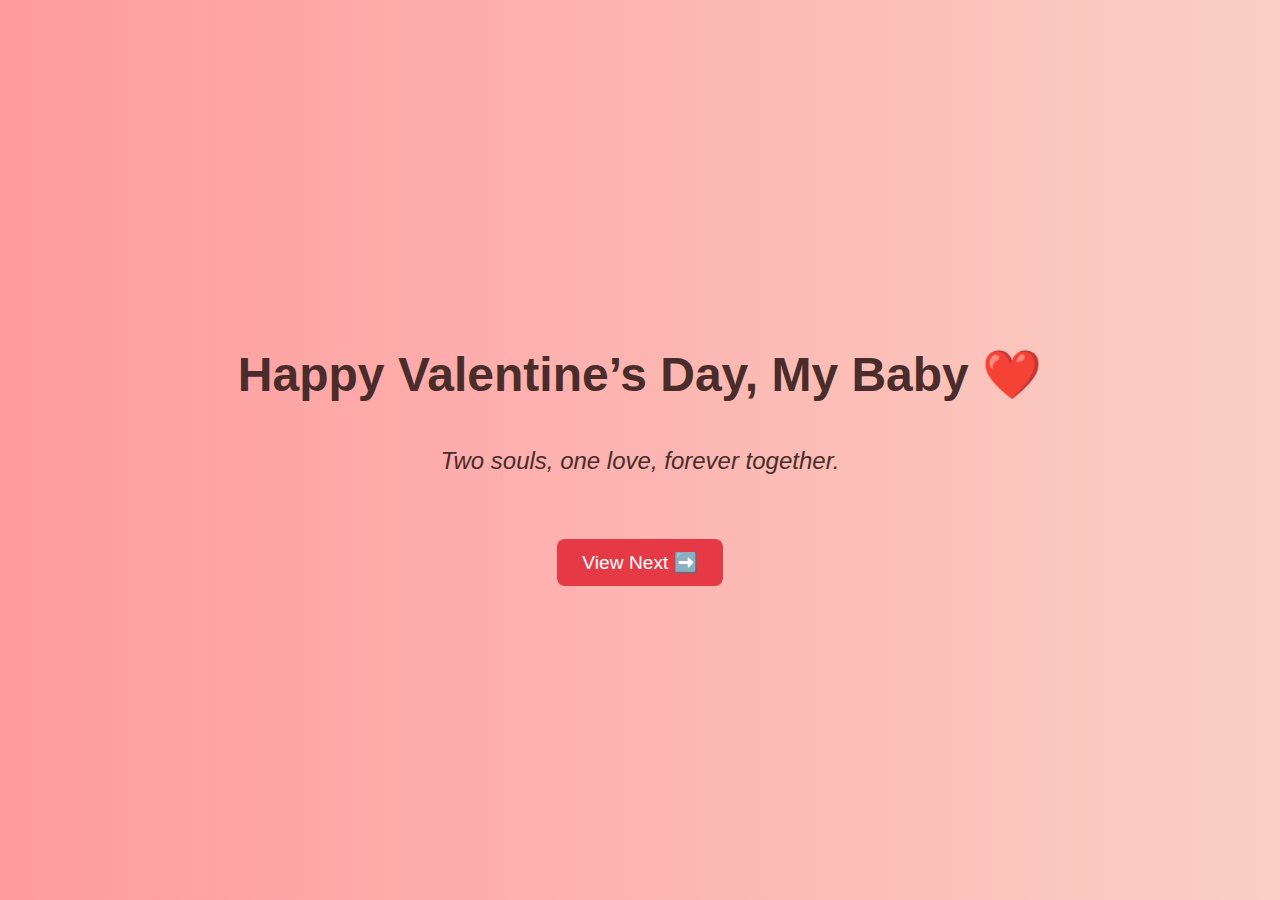
<file: Valatinespage/index.html>
<!DOCTYPE html>
<html lang="en">
<head>
  <meta charset="UTF-8">
  <title>Happy Valentine’s Day My Baby</title>
  <style>
    body {
      margin: 0;
      padding: 0;
      font-family: 'Segoe UI', sans-serif;
      text-align: center;
      background: linear-gradient(to right, #ff9a9e, #fad0c4); /* soft red/pink gradient */
      color: #4a2c2a;
    }

    .landing {
      height: 100vh; /* full screen */
      display: flex;
      flex-direction: column;
      justify-content: center;
      align-items: center;
    }

    h1 {
      font-size: 3em;
      margin-bottom: 20px;
    }

    p {
      font-size: 1.5em;
      font-style: italic;
    }

    a {
      margin-top: 40px;
      display: inline-block;
      padding: 12px 25px;
      background: #e63946;
      color: white;
      text-decoration: none;
      border-radius: 8px;
      font-size: 1.2em;
      transition: background 0.3s;
    }

    a:hover {
      background: #d62828;
    }
  </style>
</head>
<body>
  <div class="landing">
    <h1>Happy Valentine’s Day, My Baby ❤️</h1>
    <p>Two souls, one love, forever together.</p>
    <a href="page2.html">View Next ➡️</a>
  </div>
</body>
</html>
</file>
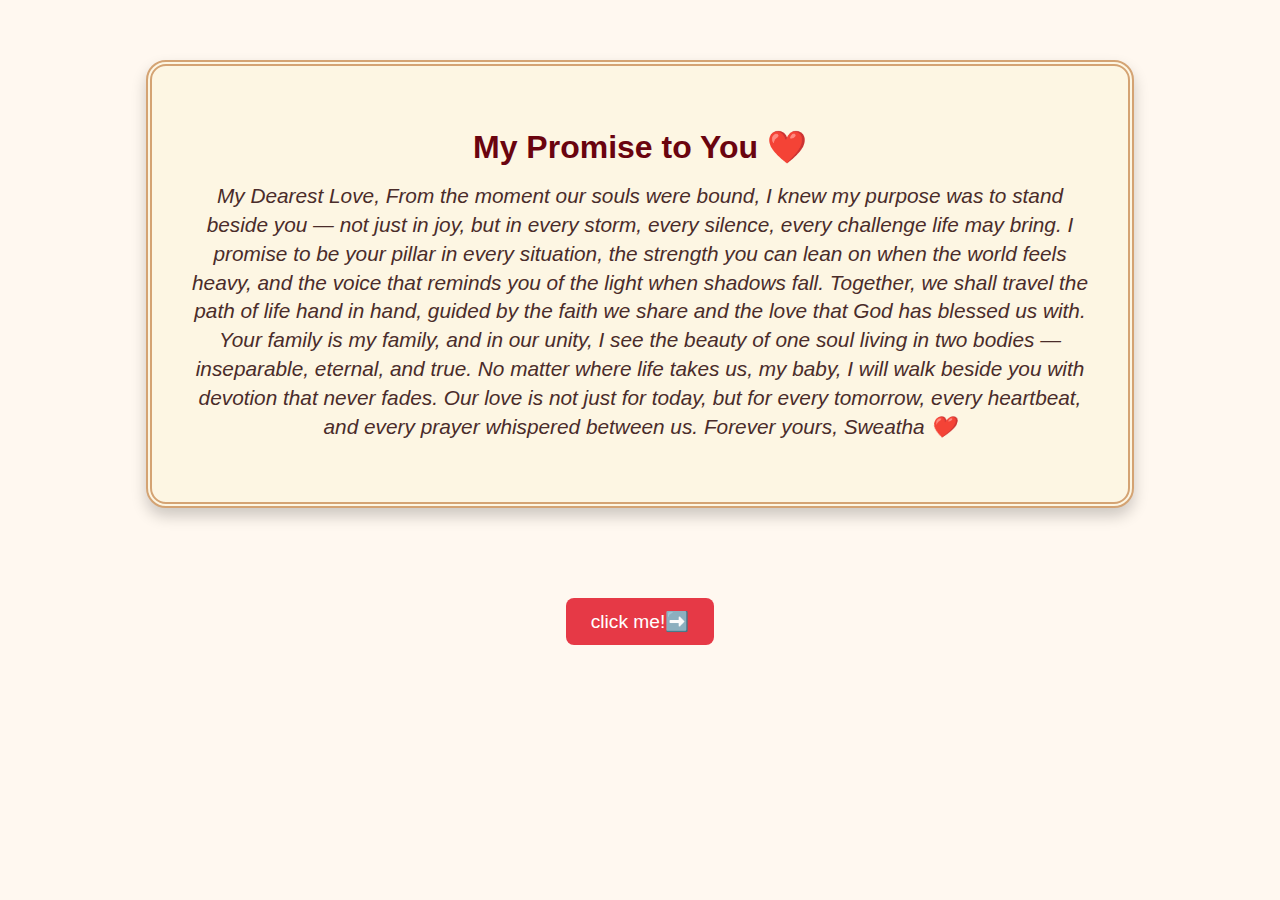
<file: Valatinespage/page.html>
<!DOCTYPE html>
<html lang="en">
<head>
  <meta charset="UTF-8">
  <title>My Promise to You</title>
  <style>
    body {
      margin: 0;
      padding: 0;
      background: #fff8f0;
      font-family: 'Cursive', sans-serif;
      text-align: center;
    }

    .scroll {
      margin: 60px auto;
      width: 70%;
      padding: 40px;
      border: 6px double #d4a373;
      border-radius: 20px;
      background: #fdf6e3;
      box-shadow: 0 8px 15px rgba(0,0,0,0.2);
      line-height: 1.8em;
    }

    h2 {
      font-size: 2em;
      margin-bottom: 20px;
      color: #6a040f;
    }

    p {
      font-size: 1.3em;
      font-style: italic;
      color: #4a2c2a;
    }

    a {
      display: inline-block;
      margin-top: 30px;
      padding: 12px 25px;
      background: #e63946;
      color: white;
      text-decoration: none;
      border-radius: 8px;
      font-size: 1.2em;
      transition: background 0.3s;
    }

    a:hover {
      background: #d62828;
    }
  </style>
</head>
<body>
  <div class="scroll">
    <h2>My Promise to You ❤️</h2>
    <p>
      My Dearest Love,

From the moment our souls were bound, I knew my purpose was to stand beside you — not just in joy, but in every storm, every silence, every challenge life may bring. I promise to be your pillar in every situation, the strength you can lean on when the world feels heavy, and the voice that reminds you of the light when shadows fall.

Together, we shall travel the path of life hand in hand, guided by the faith we share and the love that God has blessed us with. Your family is my family, and in our unity, I see the beauty of one soul living in two bodies — inseparable, eternal, and true.

No matter where life takes us, my baby, I will walk beside you with devotion that never fades. Our love is not just for today, but for every tomorrow, every heartbeat, and every prayer whispered between us.

Forever yours,
Sweatha ❤️
    </p>
  </div>

  <a href="page3.html">click me!➡️</a>
</body>
</html>
</file>
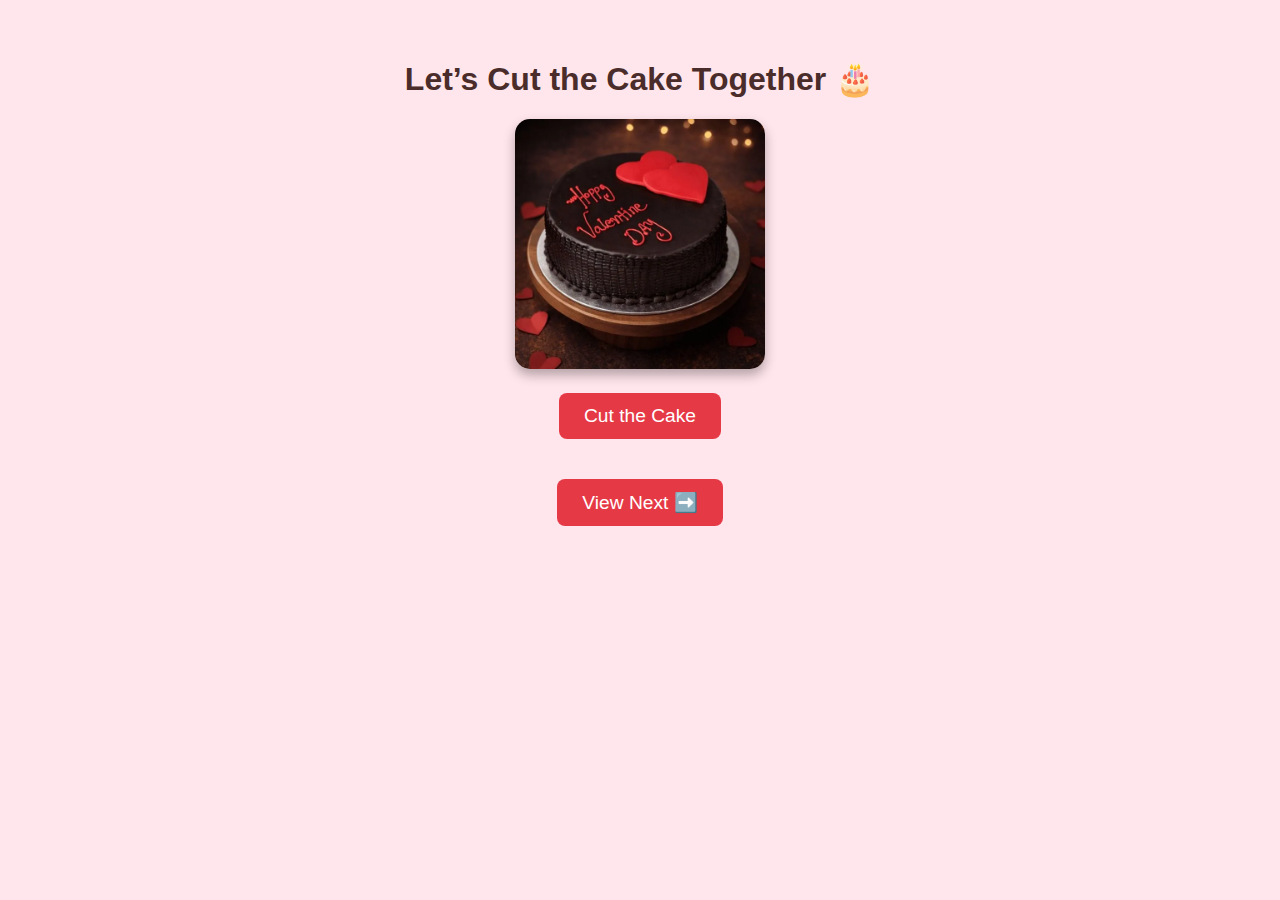
<file: Valatinespage/page2.html>
<!DOCTYPE html>
<html lang="en">
<head>
  <meta charset="UTF-8">
  <title>Cake Cutting Surprise</title>
  <style>
    body {
      margin: 0;
      padding: 0;
      background: #ffe5ec;
      font-family: 'Segoe UI', sans-serif;
      text-align: center;
      color: #4a2c2a;
    }

    .cake-section {
      margin-top: 60px;
    }

    img {
      width: 250px;
      border-radius: 15px;
      box-shadow: 0 6px 12px rgba(0,0,0,0.3);
    }

    button {
      margin-top: 20px;
      background: #e63946;
      color: white;
      border: none;
      padding: 12px 25px;
      font-size: 1.2em;
      cursor: pointer;
      border-radius: 8px;
      transition: background 0.3s;
    }

    button:hover {
      background: #d62828;
    }

    #message {
      margin-top: 25px;
      font-size: 1.3em;
      font-style: italic;
      color: #6a040f;
      display: none;
    }

    a {
      display: inline-block;
      margin-top: 40px;
      padding: 12px 25px;
      background: #e63946;
      color: white;
      text-decoration: none;
      border-radius: 8px;
      font-size: 1.2em;
      transition: background 0.3s;
    }

    a:hover {
      background: #d62828;
    }
  </style>
</head>
<body>
  <div class="cake-section">
    <h1>Let’s Cut the Cake Together 🎂</h1>
    <img src="cake.webp" alt="Valentine Cake" id="cake">
    <br>
    <button onclick="cutCake()">Cut the Cake</button>
    <p id="message">
      Just as we share this cake, we share one soul in two bodies,  
      forever united in love. My baby, you are my sweetest celebration.
    </p>
  </div>

  <a href="page.html">View Next ➡️</a>

  <script>
    function cutCake() {
      document.getElementById("cake").style.opacity = "0.5"; // cake looks "cut"
      document.getElementById("message").style.display = "block"; // reveal message
    }
  </script>
</body>
</html>
</file>
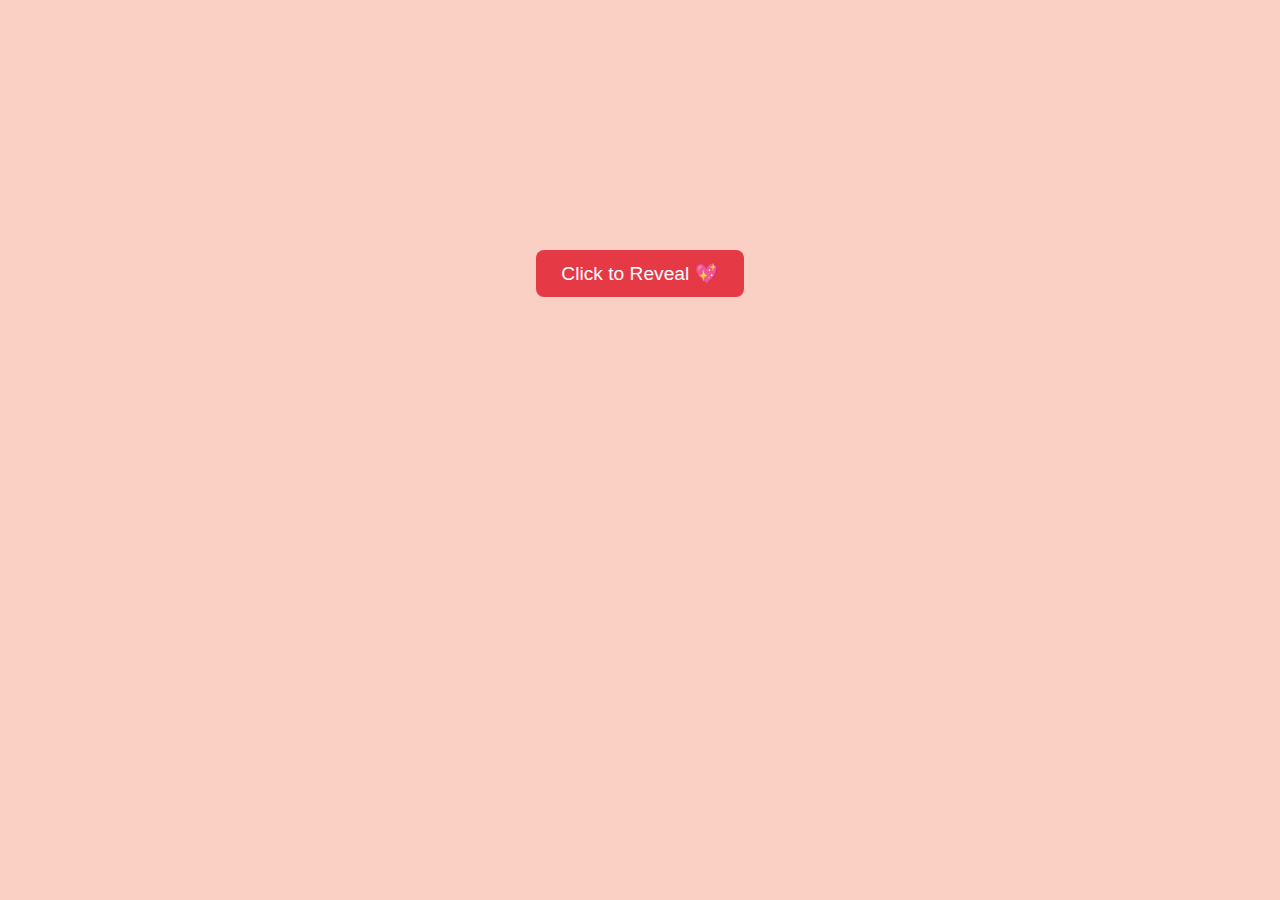
<file: Valatinespage/page3.html>
<!DOCTYPE html>
<html lang="en">
<head>
  <meta charset="UTF-8">
  <title>Forever Yours</title>
  <style>
    body {
      margin: 0;
      padding: 0;
      background: #fad0c4;
      font-family: 'Segoe UI', sans-serif;
      text-align: center;
      overflow: hidden; /* petals stay inside screen */
    }

    h1 {
      margin-top: 200px;
      font-size: 2.5em;
      font-style: italic;
      color: #e63946;
      display: none; /* hidden until click */
      animation: glow 2s infinite alternate;
    }

    @keyframes glow {
      from { text-shadow: 0 0 10px #ffb703; }
      to { text-shadow: 0 0 20px #ff006e; }
    }

    button {
      margin-top: 250px;
      background: #e63946;
      color: white;
      border: none;
      padding: 12px 25px;
      font-size: 1.2em;
      cursor: pointer;
      border-radius: 8px;
      transition: background 0.3s;
    }

    button:hover {
      background: #d62828;
    }

    /* Rose petals animation */
    .petal {
      position: absolute;
      top: -50px;
      width: 30px;
      height: 30px;
      background: #e63946;
      border-radius: 50% 50% 50% 50%;
      opacity: 0.8;
      animation: fall linear infinite;
    }

    @keyframes fall {
      0% { transform: translateY(0) rotate(0deg); }
      100% { transform: translateY(100vh) rotate(360deg); }
    }
  </style>
</head>
<body>
  <!-- Button to trigger animation -->
  <button onclick="showFinal()">Click to Reveal 💖</button>

  <!-- Final romantic message -->
  <h1 id="finalMessage">
    This Valentine’s, and every day after,<br>
    I am yours — always and forever ❤️
  </h1>

  <!-- Rose petals (hidden until click) -->
  <div class="petal" style="left:10%; animation-duration:6s; display:none;"></div>
  <div class="petal" style="left:30%; animation-duration:8s; display:none;"></div>
  <div class="petal" style="left:50%; animation-duration:7s; display:none;"></div>
  <div class="petal" style="left:70%; animation-duration:9s; display:none;"></div>
  <div class="petal" style="left:90%; animation-duration:10s; display:none;"></div>

  <script>
    function showFinal() {
      // Show the final message
      document.getElementById("finalMessage").style.display = "block";

      // Show petals
      let petals = document.getElementsByClassName("petal");
      for (let i = 0; i < petals.length; i++) {
        petals[i].style.display = "block";
      }

      // Hide the button after click
      event.target.style.display = "none";
    }
  </script>
</body>
</html>
</file>
